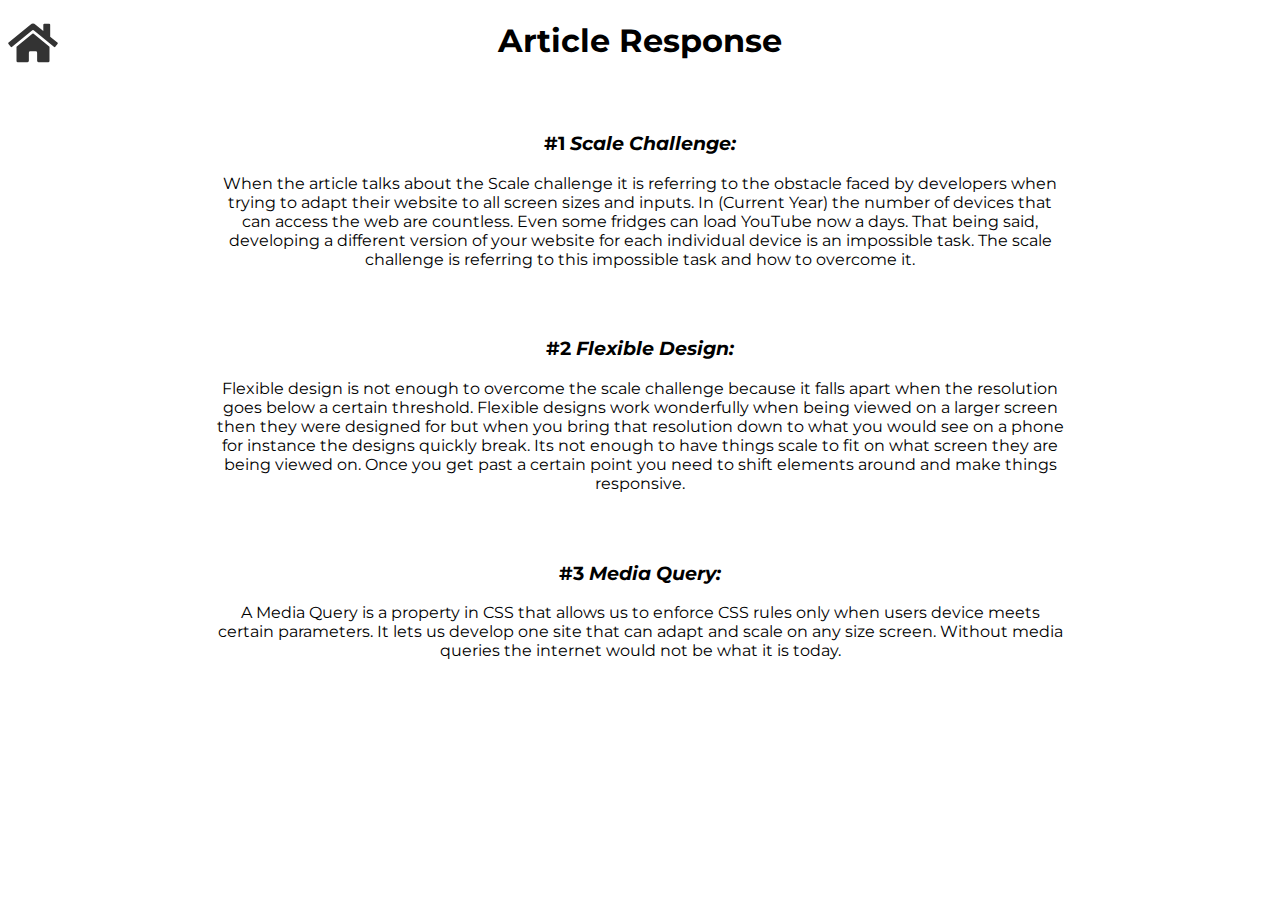
<file: assignments/10.0/index.html>
<!DOCTYPE html>
<html>
    <head>
        <meta charset="UTF-8">
        <meta name="viewport" content="width=device-width, initial-scale=1.0">
        <link rel="stylesheet" type="text/css" href="style.css">
        <link rel="stylesheet" type="text/css" href="../../assets/css/home_btn.css">

    </head>
    <body>
            <a href="../../"><div class="home_btn"></div></a>


            <div class="main">
                <h1>Article Response</h1>

                <h3 style="padding-top: 50px;">#1 <i>Scale Challenge:</i></h3>
                <p>When the article talks about the Scale challenge it is referring to the obstacle faced by developers when trying to adapt their website to all screen sizes and inputs. In (Current Year) the number of devices that can access the web are countless. Even some fridges can load YouTube now a days. That being said, developing a different version of your website for each individual device is an impossible task. The scale challenge is referring to this impossible task and how to overcome it. </p>
                <h3 style="padding-top: 50px;">#2 <i>Flexible Design:</i></h3>
                <p>Flexible design is not enough to overcome the scale challenge because it falls apart when the resolution goes below a certain threshold. Flexible designs work wonderfully when being viewed on a larger screen then they were designed for but when you bring that resolution down to what you would see on a phone for instance the designs quickly break. Its not enough to have things scale to fit on what screen they are being viewed on. Once you get past a certain point you need to shift elements around and make things responsive. </p>
                <h3 style="padding-top: 50px;">#3 <i>Media Query:</i></h3>
                <p>A Media Query is a property in CSS that allows us to enforce CSS rules only when users device meets certain parameters. It lets us develop one site that can adapt and scale on any size screen. Without media queries the internet would not be what it is today. </p>
                



            </div>

            
        </div>

    </body>
</html>
</file>
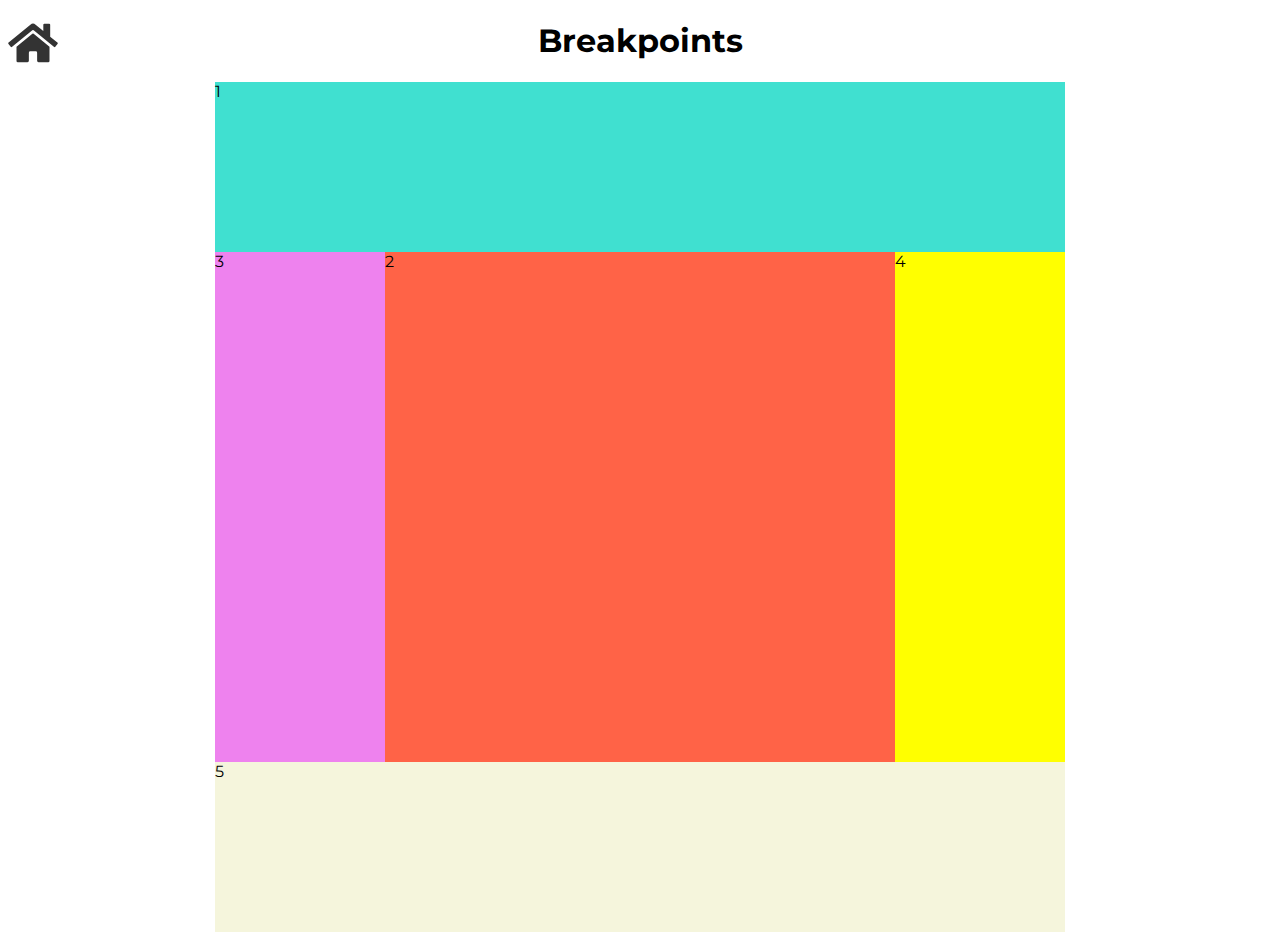
<file: assignments/11.0/index.html>
<!DOCTYPE html>
<html>
    <head>
        <meta charset="UTF-8">
        <meta name="viewport" content="width=device-width, initial-scale=1.0">
        <link rel="stylesheet" type="text/css" href="style.css">
        <link rel="stylesheet" type="text/css" href="../../assets/css/home_btn.css">

    </head>
    <body>
            <a href="../../index.html"><div class="home_btn"></div></a>

            <h1 style="text-align: center;">Breakpoints</h1>

        <div class="main">
           <div class="parent">
            <div class="div1"> 1</div>
            <div class="div2"> 2</div>
            <div class="div3"> 3</div>
            <div class="div4"> 4</div>
            <div class="div5"> 5</div> 
        </div>


            
        </div>

    </body>
</html>
</file>
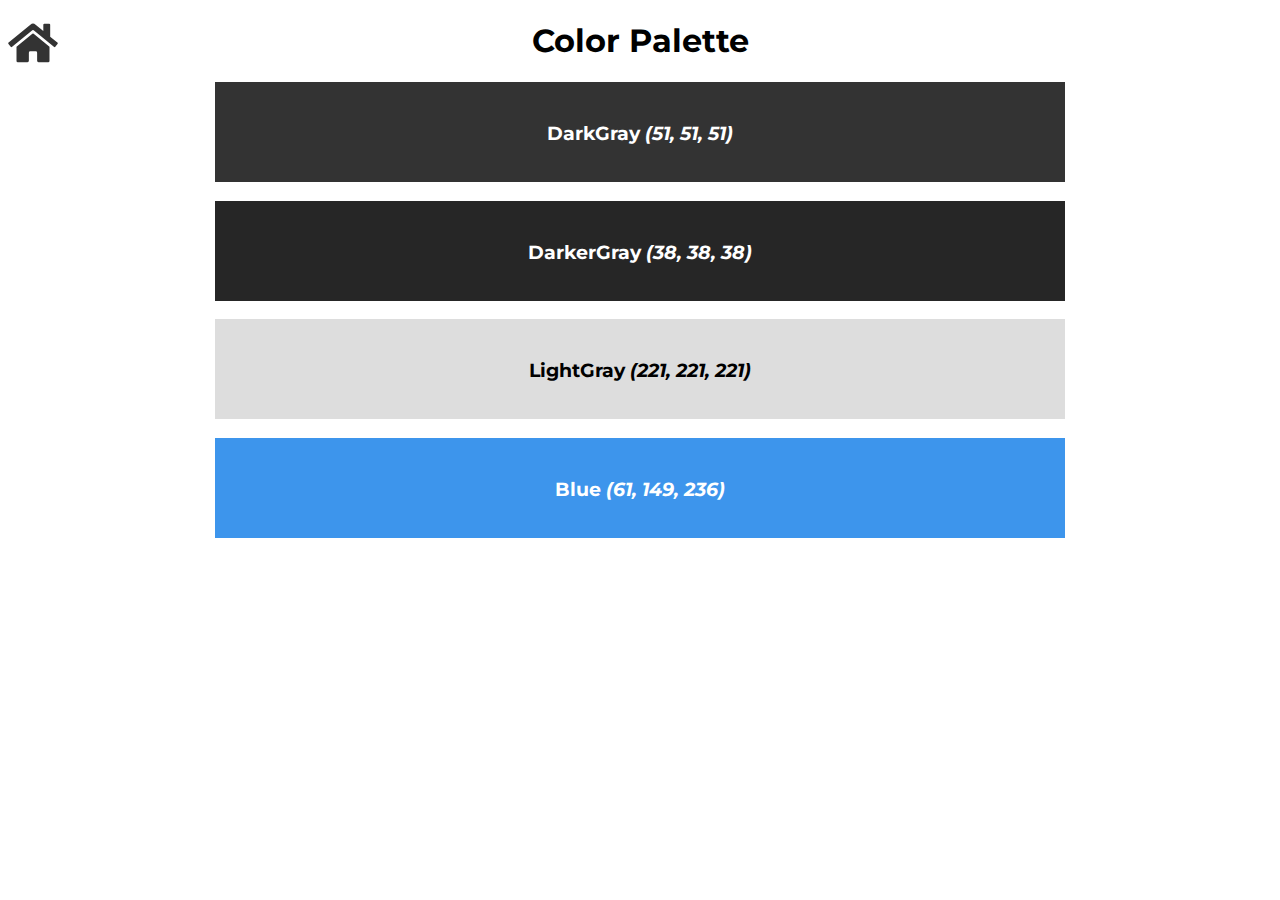
<file: assignments/12.0/index.html>
<!DOCTYPE html>
<html>
    <head>
        <meta charset="UTF-8">
        <meta name="viewport" content="width=device-width, initial-scale=1.0">
        <link rel="stylesheet" type="text/css" href="style.css">
        <link rel="stylesheet" type="text/css" href="../../assets/css/home_btn.css">

    </head>
    <body>

        <a href="../../index.html"><div class="home_btn"></div></a>

            <h1 style="text-align: center;">Color Palette</h1>

        <div class="main">

            <div class="color1"><h3>DarkGray <i>(51, 51, 51)</i></h2></div>
            <div class="color2"><h3>DarkerGray <i>(38, 38, 38)</i></h2></div>
            <div class="color3"><h3>LightGray <i>(221, 221, 221)</i></h2></div>
            <div class="color4"><h3>Blue <i>(61, 149, 236)</i></h2></div>


            
        </div>

    </body>
</html>
</file>
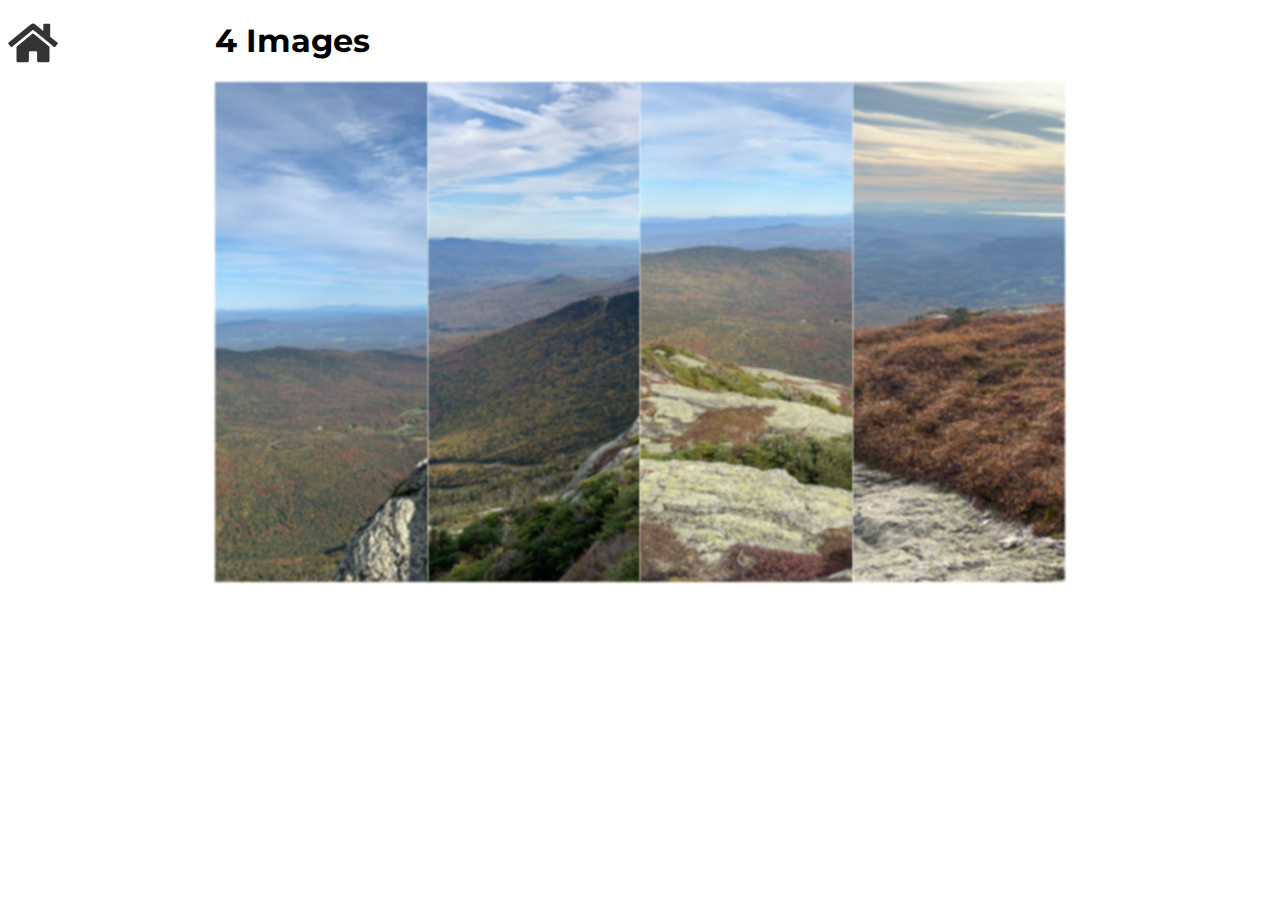
<file: assignments/5.0/index.html>
<!DOCTYPE html>
<html>
    <head>
        <meta charset="UTF-8">
        <meta name="viewport" content="width=device-width, initial-scale=1.0">
        <link rel="stylesheet" type="text/css" href="style.css">
        <link rel="stylesheet" type="text/css" href="../../assets/css/home_btn.css">

    </head>
    <body>
            <a href="../../index.html"><div class="home_btn"></div></a>


        <div class="main">

            <h1>4 Images</h1>
            <div class="gparent">
                <div class="img22"></div>
                <div class="img45"></div>
                <div class="img46"></div>
                <div class="img47"></div>
            </div>
        </div>

    </body>
</html>
</file>
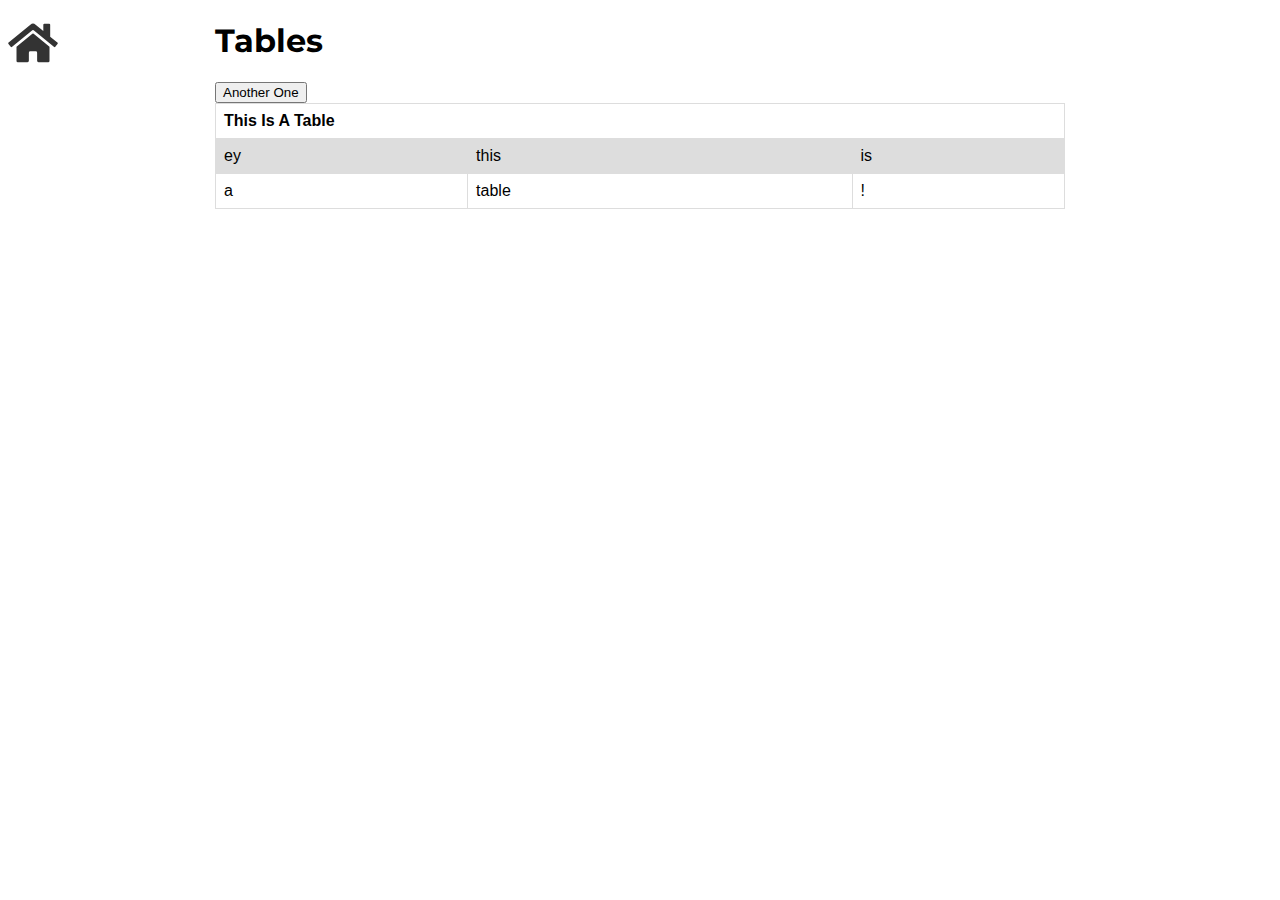
<file: assignments/6.0/index.html>
<!DOCTYPE html>
<html>
    <head>
        <meta charset="UTF-8">
        <meta name="viewport" content="width=device-width, initial-scale=1.0">
        <link rel="stylesheet" type="text/css" href="style.css">
        <link rel="stylesheet" type="text/css" href="../../assets/css/home_btn.css">

    </head>
    <body>
            <a href="../../"><div class="home_btn"></div></a>


        <div class="main">
            <h1>Tables</h1>

            <button onclick="anotherOne()">Another One</button>
            
            <table id="thetable">
                <tr>
                  <th colspan="3">This Is A Table</th>
                </tr>
                <tr>
                  <td>ey</td>
                  <td>this</td>
                  <td>is</td>
                </tr>
                <tr>
                  <td>a</td>
                  <td>table</td>
                  <td>!</td>
                </tr>
              </table> 

        </div>
        <script>
            var cycles = 0;
            function anotherOne() {
                var table = document.getElementById("thetable");
                var row = table.insertRow(3 + cycles);
                var cell1 = row.insertCell(0);
                var cell2 = row.insertCell(1);
                var cell3 = row.insertCell(2);
                cycles += 1;
                if (cycles == 1) {
                    cell1.innerHTML =  "Another";
                    cell2.innerHTML = "Row";
                    cell3.innerHTML = "!";
                }else if (cycles == 2) {
                    cell1.innerHTML =  "If";
                    cell2.innerHTML = "You";
                    cell3.innerHTML = "Like";
                }else if (cycles == 3) {
                    cell1.innerHTML =  "I";
                    cell2.innerHTML = "Will";
                    cell3.innerHTML = "Always";
                }else if (cycles == 4) {
                    cell1.innerHTML =  "Create";
                    cell2.innerHTML = "More";
                    cell3.innerHTML = "Rows";
                }else if (cycles == 5) {
                    cell1.innerHTML =  "No";
                    cell2.innerHTML = "Matter";
                    cell3.innerHTML = "What!";
                }else if (cycles == 6) {
                    cell1.innerHTML =  "You";
                    cell2.innerHTML = "Cannot";
                    cell3.innerHTML = "Stop";
                }else if (cycles == 7) {
                    cell1.innerHTML =  "Me";
                    cell2.innerHTML = "From";
                    cell3.innerHTML = "Creating";
                }else if (cycles == 8) {
                    cell1.innerHTML =  "Infinite";
                    cell2.innerHTML = "Rows";
                    cell3.innerHTML = "!!!";
                }else {
                    cell1.innerHTML =  "Another";
                    cell2.innerHTML = "One";
                    cell3.innerHTML = "<audio controls><source src='anotherone.mp3' type='audio/mpeg'>Your browser does not support the audio element.</audio>";
                }

            }

        </script>
    </body>
</html>
</file>
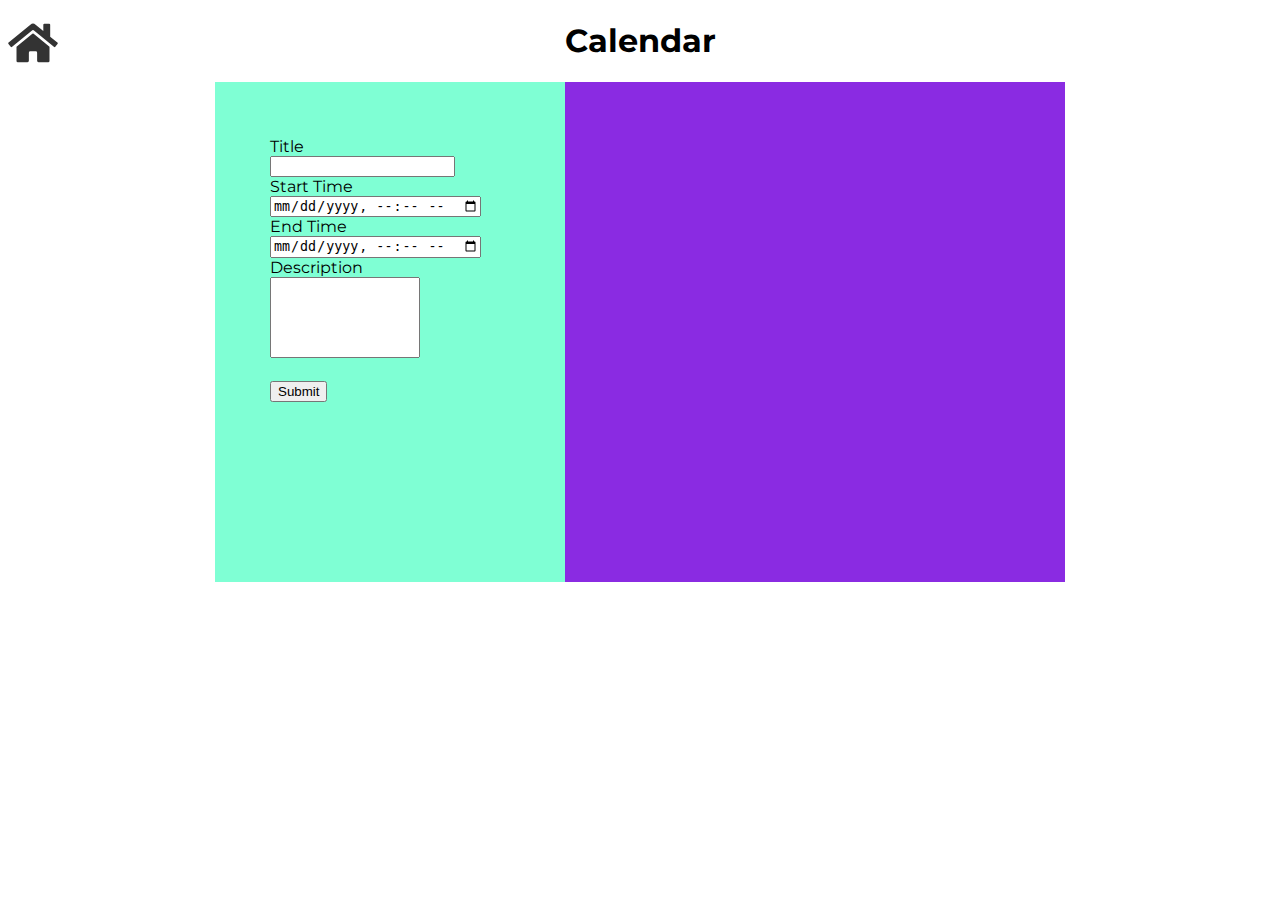
<file: assignments/7.0/index.html>
<!DOCTYPE html>
<html>
    <head>
        <meta charset="UTF-8">
        <meta name="viewport" content="width=device-width, initial-scale=1.0">
        <link rel="stylesheet" type="text/css" href="style.css">
        <link rel="stylesheet" type="text/css" href="../../assets/css/home_btn.css">

    </head>
    <body>
            <a href="../../"><div class="home_btn"></div></a>

            <h1 style="text-align: center;">Calendar</h1>

        <div class="main">

            <div class="formwrapper">
                <form id="eventform">
                    Title<br>
                    <input type="text" name="title" maxlength="13">
                    <br>Start Time<br>
                    <input type="datetime-local" name="starttime">
                    <br>End Time<br>
                    <input type="datetime-local" name="endtime">
                    <br>Description<br>
                    <textarea rows="5" cols="16" name="description"></textarea>
                    <br><br>
                </form>
                <button onclick="submit()">Submit</button> 
            </div>

            <div class="events" id="events">



            </div>

            
        </div>



        <script src="events.js"></script>
    </body>
</html>
</file>
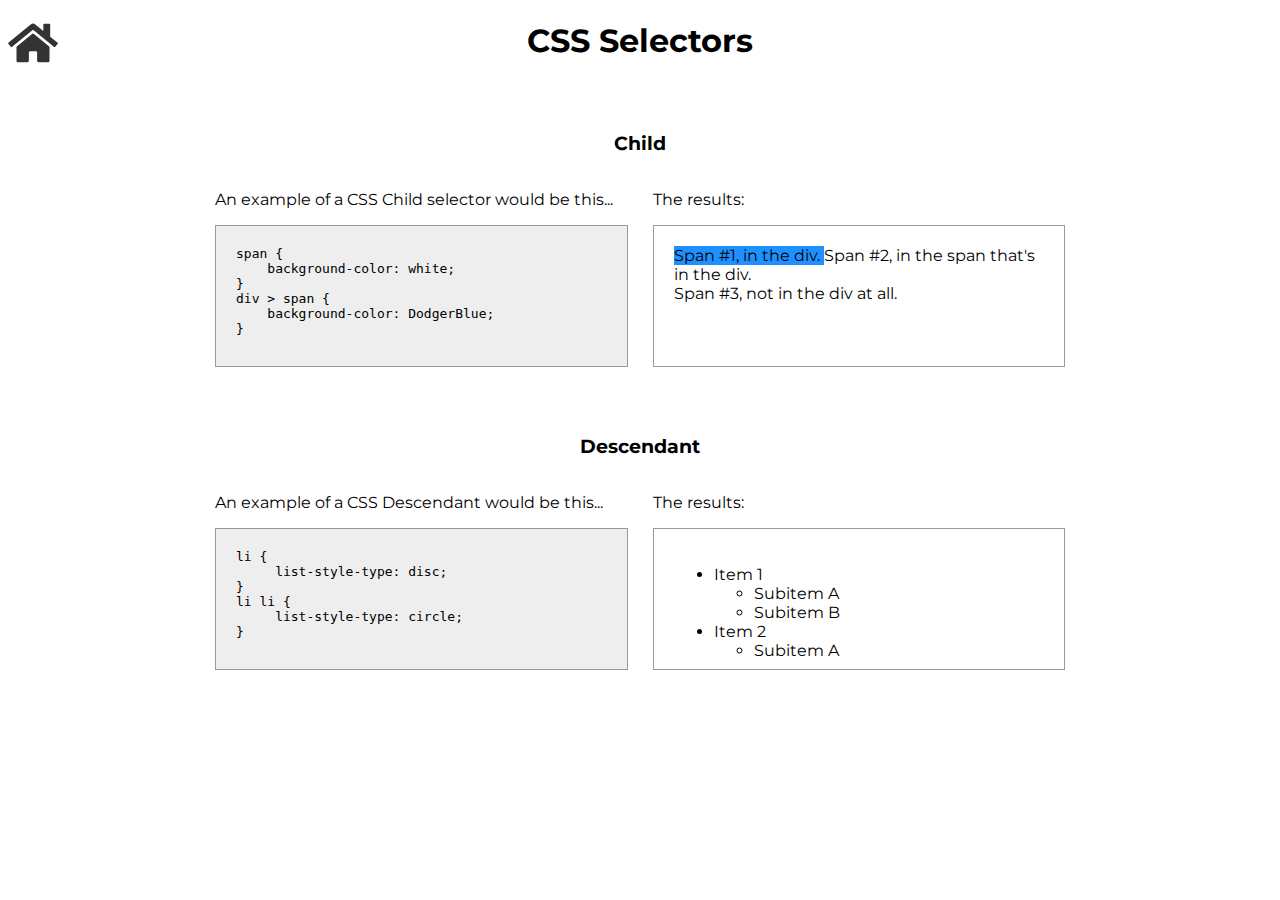
<file: assignments/8.5/index.html>
<!DOCTYPE html>
<html>
    <head>
        <meta charset="UTF-8">
        <meta name="viewport" content="width=device-width, initial-scale=1.0">
        <link rel="stylesheet" type="text/css" href="style.css">
        <link rel="stylesheet" type="text/css" href="../../assets/css/home_btn.css">

    </head>
    <body>
            <a href="../../"><div class="home_btn"></div></a>


            <div class="main">
                <h1 style="text-align: center;">CSS Selectors</h1>

                <div class="child">
                        <h3 style="text-align: center; padding-top: 50px;">Child</h3>

                    <div class="cgparent">
                        <div class="example">
                            <p>An example of a CSS Child selector would be this...</p>
                            <code>span {<br>
                                &nbsp;&nbsp;&nbsp;&nbsp;background-color: white;<br>
                            }<br>
                            
                            div > span {<br>
                                &nbsp;&nbsp;&nbsp;&nbsp;background-color: DodgerBlue;<br>
                            }</code>
                        </div>
                        <div class="result">
                            <p>The results:</p>
                            <div class="cresult">
                                    <div>
                                        <span>Span #1, in the div.
                                            <span>Span #2, in the span that's in the div.</span>
                                        </span>
                                    </div>
                                        <span>Span #3, not in the div at all.</span>
                            </div>

                        </div>
                    </div>

                </div>


                <div class="descendant">
                    <h3 style="text-align: center; padding-top: 50px;">Descendant</h3>

                    <div class="dgparent">
                        <div class="example">
                            <p>An example of a CSS Descendant would be this...</p>
                            <code>
                                    li {<br>
                                        &nbsp;&nbsp;&nbsp;&nbsp;     list-style-type: disc;<br>
                                      }<br>
                                      
                                      li li {<br>
                                        &nbsp;&nbsp;&nbsp;&nbsp;    list-style-type: circle;<br>
                                      }<br>
                            </code>
                        </div>
                        <div class="result">
                            <p>The results:</p>
                            <div class="result">
                                    <ul>
                                            <li>
                                                Item 1
                                                <ul>
                                                <li>Subitem A</li>
                                                <li>Subitem B</li>
                                                </ul>
                                            </li>
                                            <li>
                                                Item 2
                                                <ul>
                                                <li>Subitem A</li>
                                                </ul>
                                            </li>
                                        </ul>
                            </div>

                        </div>

                    </div>
                    
                </div>

            </div>

            
        </div>

    </body>
</html>
</file>
<file: assignments/10.0/style.css>
@import url(https://fonts.googleapis.com/css?family=Montserrat:400,700);
body {
    font-family: Montserrat, sans-serif;
}
.main {
    max-width: 850px;
    margin: auto;
    text-align: center;
}
</file>
<file: assets/css/home_btn.css>
.home_btn {
    position: fixed;
    height: 45px;
    width: 50px;
    float: left;
    background-image: url('../../assets/images/home-solid.svg');
    background-size: contain;
}

.home_btn:hover {
    background-image: url('../../assets/images/home-solid-blue.svg');
    cursor: pointer;
}

@media (max-width: 768px) {
    .home_btn {
        visibility: hidden;
    }
}
</file>
<file: assignments/11.0/style.css>
@import url(https://fonts.googleapis.com/css?family=Montserrat:400,700);
body {
    font-family: Montserrat, sans-serif;
}

.parent {
    display: grid;
    margin: auto;
    grid-template-columns: repeat(5, 1fr);
    grid-template-rows: repeat(5, 1fr);
    grid-column-gap: 0px;
    grid-row-gap: 0px;
    max-width: 850px;
    height: 850px;
}
    

    .div1 { grid-area: 1 / 1 / 2 / 6; background-color: turquoise;}
    .div2 { grid-area: 2 / 2 / 5 / 5; background-color: tomato;}
    .div3 { grid-area: 2 / 1 / 5 / 2; background-color: violet;}
    .div4 { grid-area: 2 / 5 / 5 / 6; background-color: yellow;}
    .div5 { grid-area: 5 / 1 / 6 / 6; background-color: beige;} 



    @media (max-width: 768px) {
        .div1 { grid-area: 1 / 1 / 2 / 6; background-color: turquoise;}
        .div2 { grid-area: 2 / 2 / 4 / 6; background-color: tomato;}
        .div3 { grid-area: 2 / 1 / 5 / 2; background-color: violet;}
        .div4 { grid-area: 4 / 2 / 5 / 6; background-color: yellow;}
        .div5 { grid-area: 5 / 1 / 6 / 6; background-color: beige;} 
    } 

    @media (max-width: 500px) {
        .div1 { grid-area: 1 / 1 / 2 / 6; background-color: turquoise;}
        .div2 { grid-area: 3 / 1 / 4 / 6; background-color: tomato;}
        .div3 { grid-area: 2 / 1 / 3 / 6; background-color: violet;}
        .div4 { grid-area: 4 / 1 / 5 / 6; background-color: yellow;}
        .div5 { grid-area: 5 / 1 / 6 / 6; background-color: beige;} 
    }
</file>
<file: assignments/12.0/style.css>
@import url(https://fonts.googleapis.com/css?family=Montserrat:400,700);
body {
    font-family: Montserrat, sans-serif;
}
.color1 {
    margin: auto;
    height: 100px;
    max-width: 850px;
    background-color: #333333;
    color: white;
}

.color2 {
    margin: auto;
    height: 100px;
    max-width: 850px;
    background-color: #262626;
    color: white;
}

.color3 {
    margin: auto;
    height: 100px;
    max-width: 850px;
    background-color: #dddddd;
}

.color4 {
    margin: auto;
    height: 100px;
    max-width: 850px;
    background-color: #3d95ec;
    color: white;
}

h3 {
    text-align: center;
    padding-top: 40px;
    padding-bottom: none;
}
</file>
<file: assignments/5.0/style.css>
@import url(https://fonts.googleapis.com/css?family=Montserrat:400,700);
body {
    font-family: Montserrat, sans-serif;
}
.main {
    max-width: 850px;
    height: 500px;
    width: 100%;
    margin: auto;
}

.gparent {
    display: grid;
    grid-template-columns: repeat(4, 1fr);
    grid-template-rows: 1fr;
    grid-column-gap: 0px;
    grid-row-gap: 0px;
    height: 100%;
    width: 100%;
} 

.img22 {
    grid-area: 1 / 1 / 2 / 2;
    filter: blur(1px);
    width: 100%;
    height: 100%;
    background-image: url('images/IMG_0022.jpg');
    background-size: cover;
    overflow: hidden;
}

.img22:hover {
    filter: none;
    width: 500px;
}

.img45 {
    grid-area: 1 / 2 / 2 / 3;
    filter: blur(1px);
    width: 100%;
    height: 100%;
    background-image: url('images/IMG_0045.jpg');
    background-size: cover;
    overflow: hidden;
}

.img45:hover {
    filter: none;
    width: 500px;
}

.img46 {
    grid-area: 1 / 3 / 2 / 4;
    filter: blur(1px);
    width: 100%;
    height: 100%;
    background-image: url('images/IMG_0046.jpg');
    background-size: cover;
    overflow: hidden;
}

.img46:hover {
    filter: none;
    width: 500px;
}

.img47 {
    grid-area: 1 / 4 / 2 / 5; 
    filter: blur(1px);
    width: 100%;
    height: 100%;
    background-image: url('images/IMG_0047.jpg');
    background-size: cover;
    overflow: hidden;
}

.img47:hover {
    filter: none;
    width: 500px;
}
</file>
<file: assignments/6.0/style.css>
@import url(https://fonts.googleapis.com/css?family=Montserrat:400,700);
body {
  font-family: Montserrat, sans-serif;
}
.main {
    max-width: 850px;
    height: 100%;
    margin: auto;
}

table {
    font-family: arial, sans-serif;
    border-collapse: collapse;
    width: 100%;
  }
  
  td, th {
    border: 1px solid #dddddd;
    text-align: left;
    padding: 8px;
  }
  
  tr:nth-child(even) {
    background-color: #dddddd;
  }
</file>
<file: assignments/7.0/style.css>
@import url(https://fonts.googleapis.com/css?family=Montserrat:400,700);
body {
    font-family: Montserrat, sans-serif;
}
textarea {
    resize: none;
}
.main {
    max-width: 850px;
    height: 500px;
    width: 100%;
    margin: auto;
    background-color: aquamarine;
}

.formwrapper {
    padding: 55px;
    float: left;
}

.events {
    float: right;
    width: 500px;
    height: 100%;
    background-color: blueviolet;
}

.event {
    background-color: cornsilk;
    border: solid black 3px;
    border-radius: 5px;
    width: 200px;
    height: auto;
    padding: 10px;
    margin-top: 15px;
    margin-left: 15px;
    float: left;
    overflow: hidden;
}
    .header {
        font-size: 200%;
    }

    .contents {
        display: none;
    }
.event:hover .contents {
    display: block;
}
.event:hover .header {
    display: none;
}
</file>
<file: assignments/8.5/style.css>
@import url(https://fonts.googleapis.com/css?family=Montserrat:400,700);
body {
    font-family: Montserrat, sans-serif;
}

.main {
    max-width: 850px;
    margin: auto;
}

code {
    background-color: #eee;
    border: 1px solid #999;
    display: block;
    padding: 20px;
    height: 100px;
}

.cgparent {
    display: grid;
    grid-template-columns: repeat(2, 1fr);
    grid-template-rows: 1fr; 
    grid-column-gap: 25px;
}
.dgparent {
    display: grid;
    grid-template-columns: repeat(2, 1fr);
    grid-template-rows: 1fr; 
    grid-column-gap: 25px;
}

.cgparent .example {
    grid-area: 1 / 1 / 2 / 2;
}
.cgparent .result {
    grid-area: 1 / 2 / 2 / 3;
}
.dgparent .example {
    grid-area: 1 / 1 / 2 / 2;
}
.dgparent .result {
    grid-area: 1 / 2 / 2 / 3;
}
.result > div {
    border: 1px solid #999;
    display: block;
    padding: 20px;
    height: 100px;
}

span {
    background-color: white;
}
.cresult div > span {
    background-color: dodgerblue;
}

li {
    list-style-type: disc;
}
  
li li {
    list-style-type: circle;
}
ul {
    padding-top: 0px;
}
</file>
